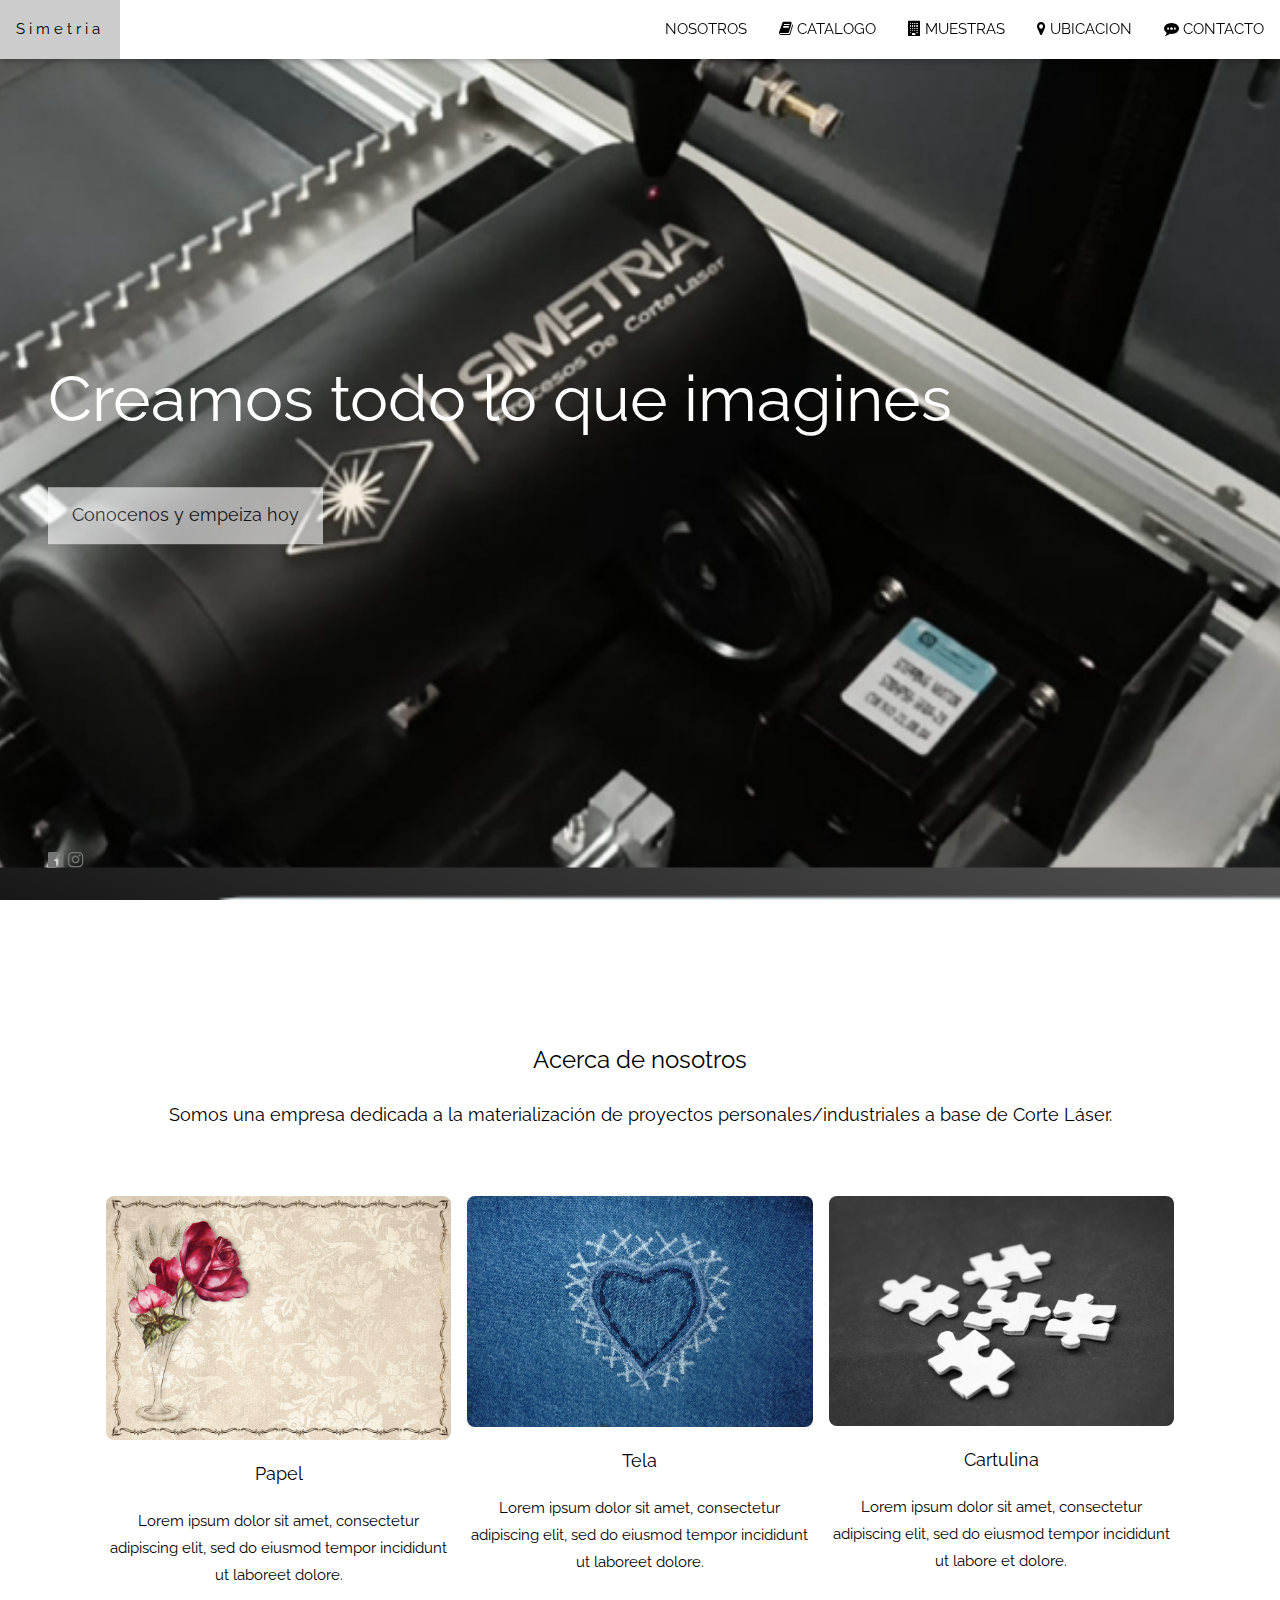
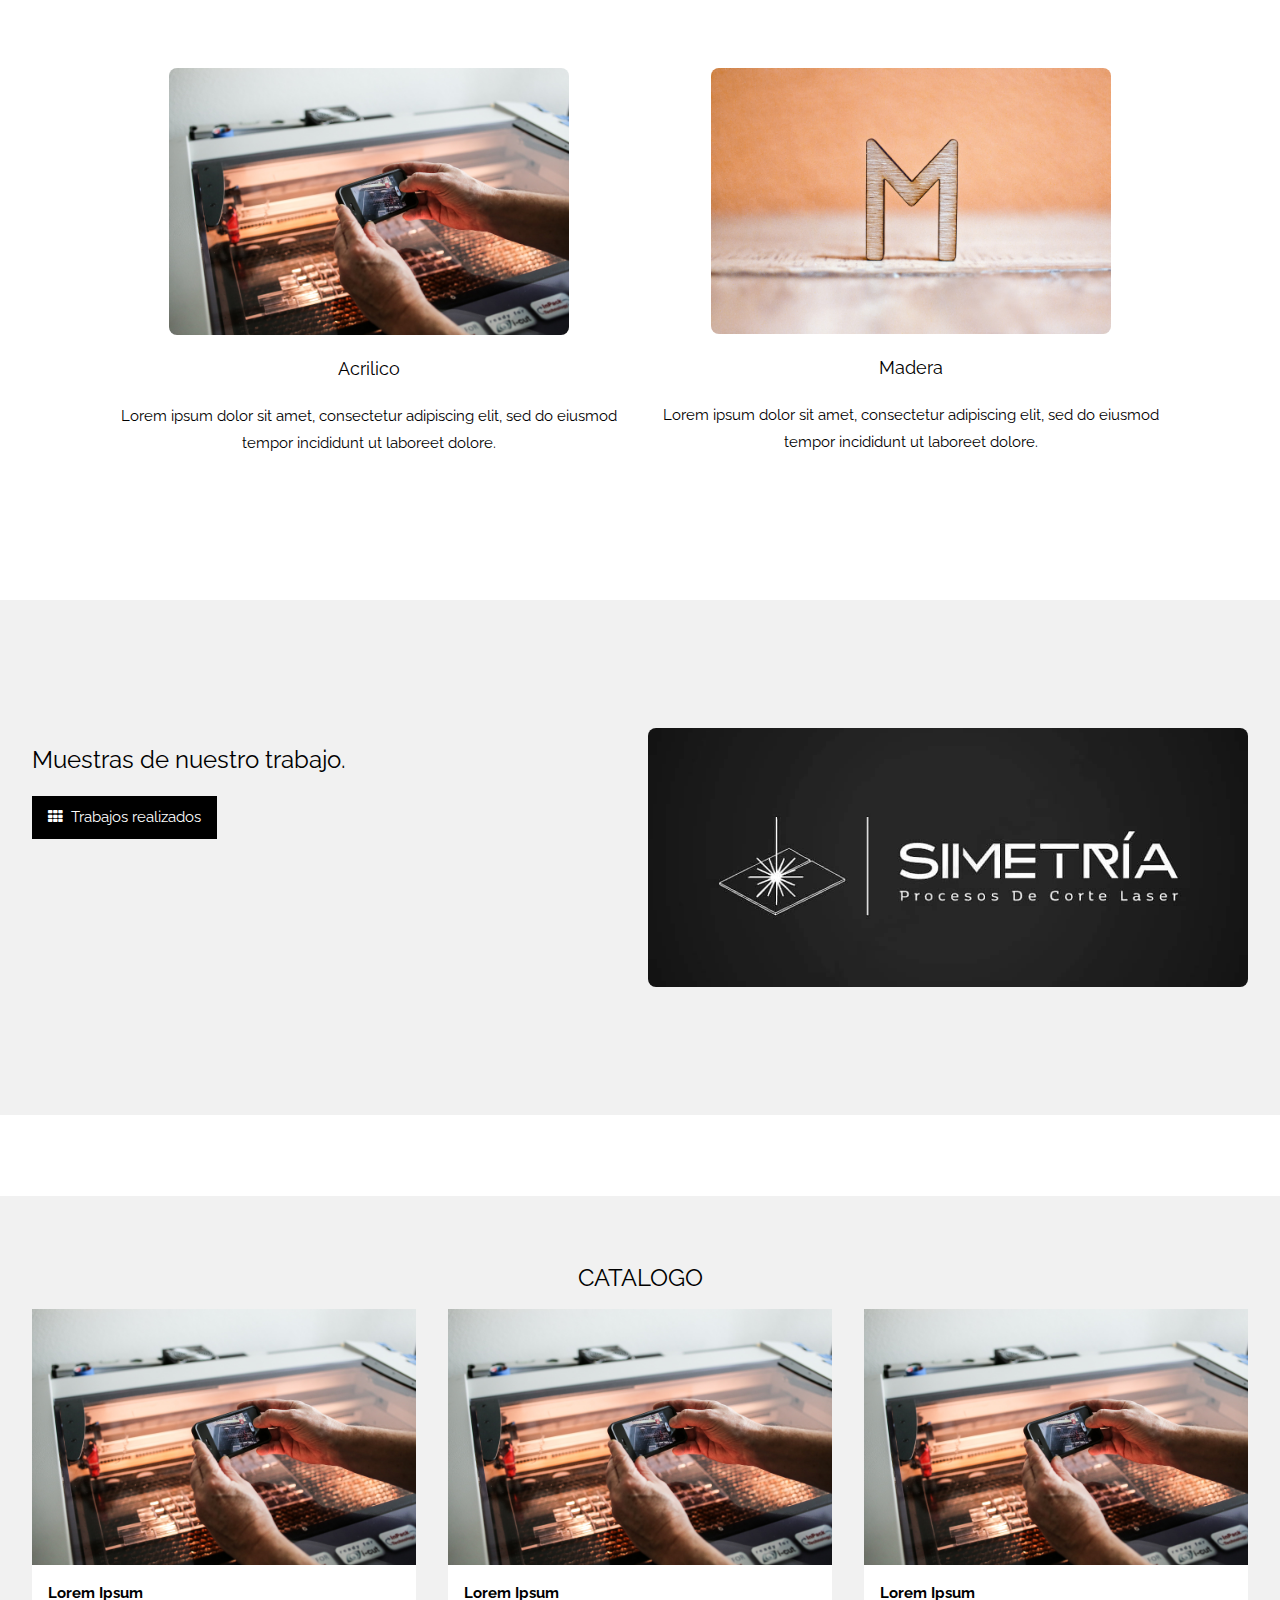
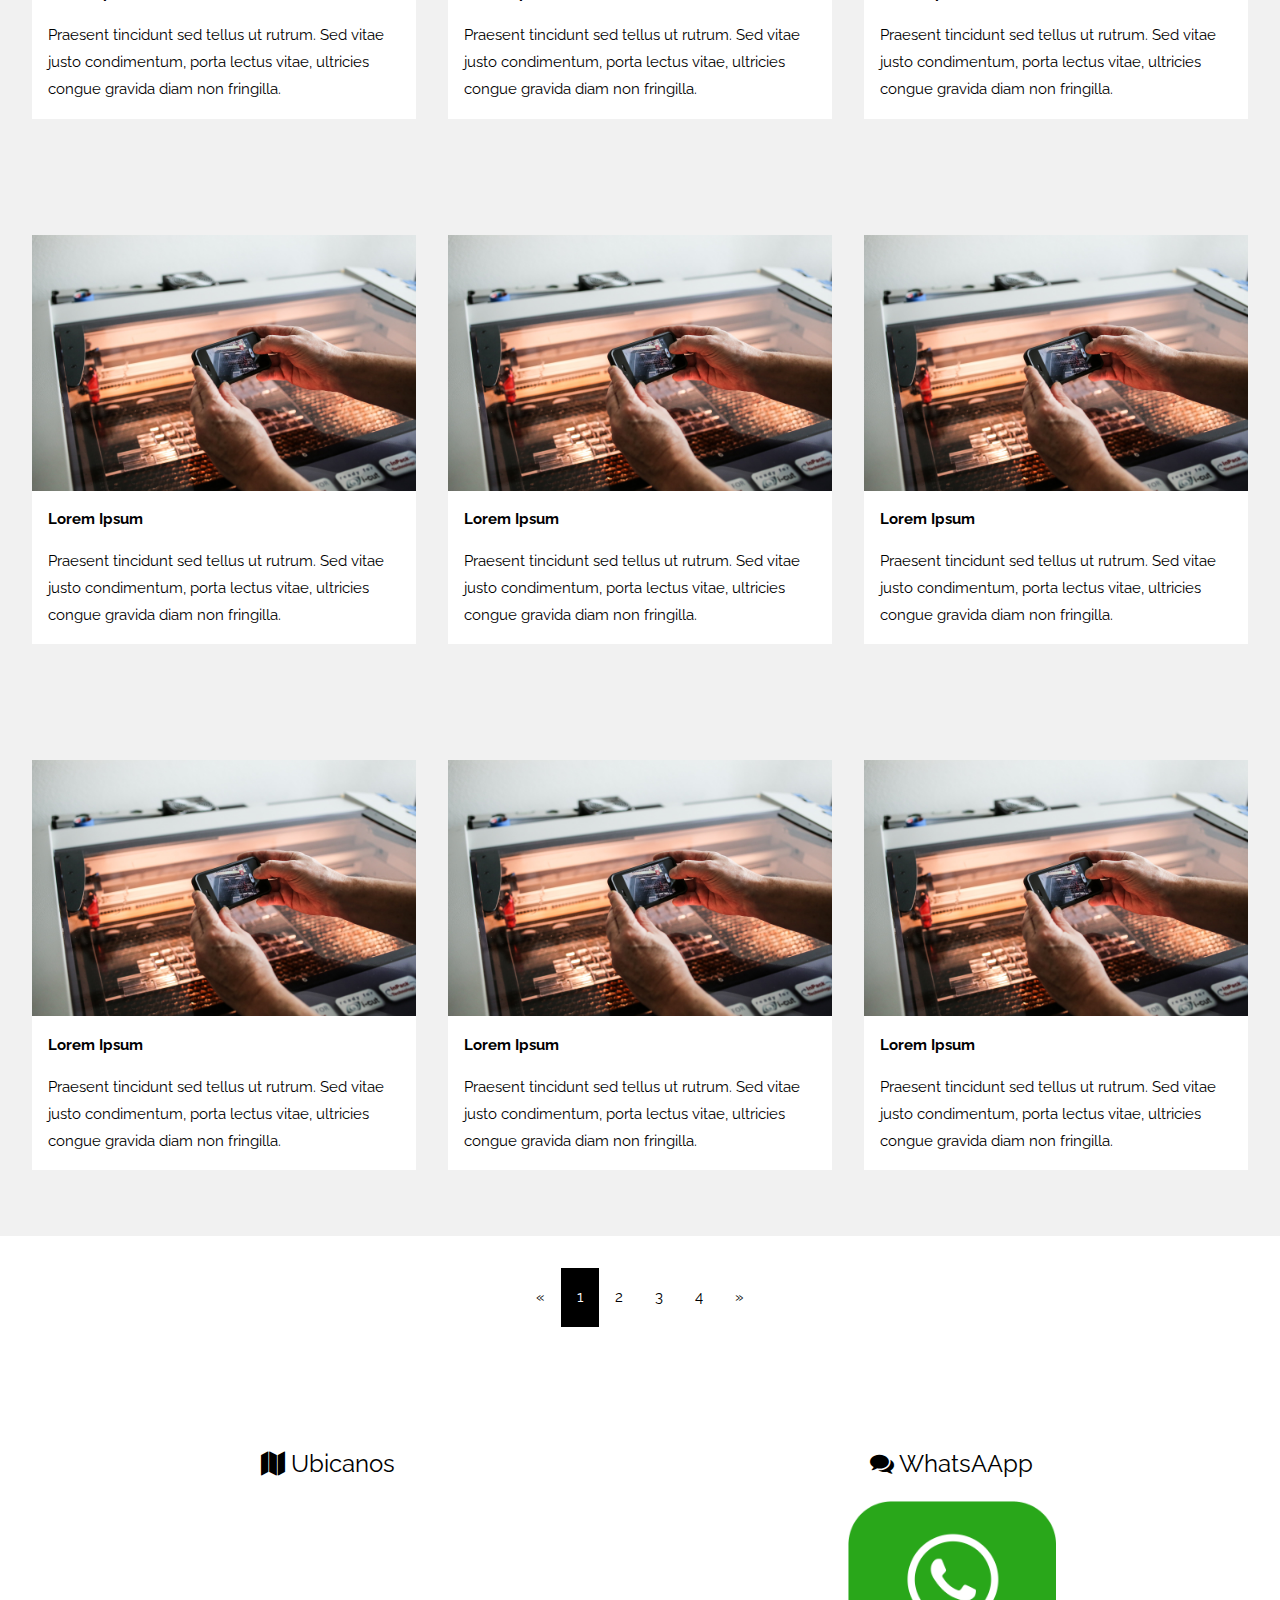
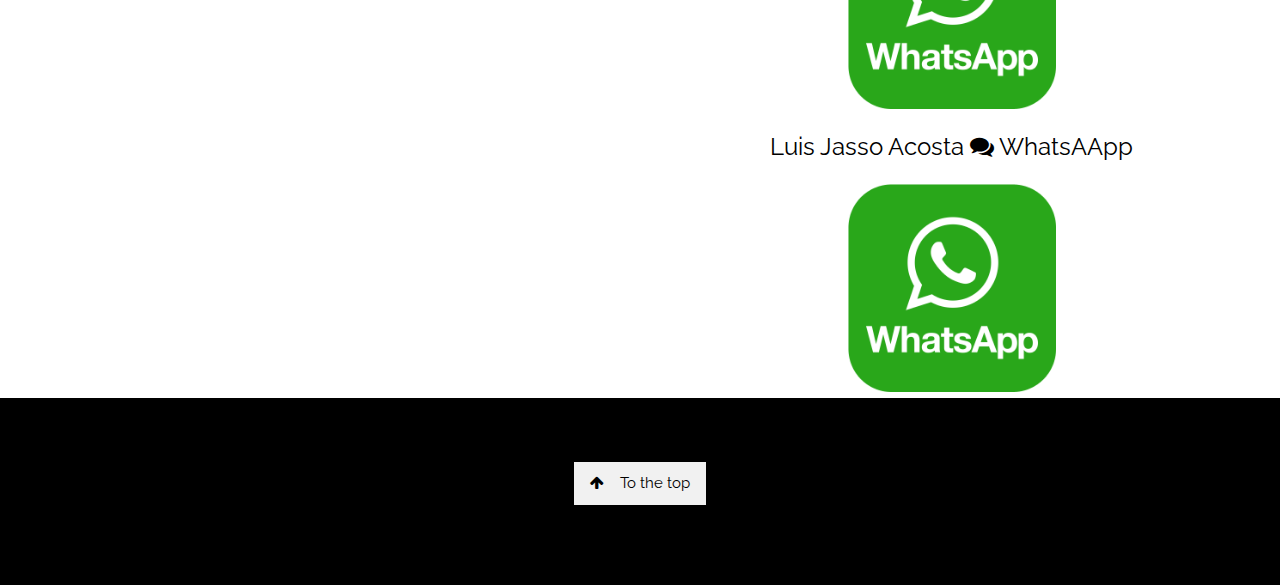
<file: index.html>
<!DOCTYPE html>
<html>

<head>
    <title>simetria.laser</title>
    <meta charset="UTF-8">
    <meta name="viewport" content="width=device-width, initial-scale=1">
    <link rel="stylesheet" href="https://www.w3schools.com/w3css/4/w3.css">
    <link rel="stylesheet" href="https://fonts.googleapis.com/css?family=Raleway">
    <link rel="stylesheet" href="https://cdnjs.cloudflare.com/ajax/libs/font-awesome/4.7.0/css/font-awesome.min.css">
    <style>
        body,
        h1,
        h2,
        h3,
        h4,
        h5,
        h6 {
            font-family: "Raleway", sans-serif
        }

        body,
        html {
            height: 100%;
            line-height: 1.8;
        }

        /* Full height image header */
        .bgimg-1 {
            background-position: center;
            background-size: cover;
            background-image: url("./simetria.PNG");
            min-height: 100%;
        }

        .w3-bar .w3-button {
            padding: 16px;
        }
    </style>
</head>

<body>

    <!-- Navbar (sit on top) -->
    <div class="w3-top">
        <div class="w3-bar w3-white w3-card" id="myNavbar">
            <a href="#home" class="w3-bar-item w3-button w3-wide">Simetria</a>
            <!-- Right-sided navbar links -->
            <div class="w3-right w3-hide-small">
                <a href="#NOSOTROS" class="w3-bar-item w3-button">NOSOTROS</a>
                <a href="#CATALOGO" class="w3-bar-item w3-button"><i class="fa fa-book"></i> CATALOGO</a>
                <a href="#MUESTRAS" class="w3-bar-item w3-button"><i class="fa fa-building"></i> MUESTRAS</a>
                <a href="#UBICACION" class="w3-bar-item w3-button"><i class="fa fa-map-marker"></i> UBICACION</a>
                <a href="#CONTACTO" class="w3-bar-item w3-button"><i class="fa fa-commenting"></i> CONTACTO</a>
            </div>
            <!-- Hide right-floated links on small screens and replace them with a menu icon -->

            <a href="javascript:void(0)" class="w3-bar-item w3-button w3-right w3-hide-large w3-hide-medium"
                onclick="w3_open()">
                <i class="fa fa-bars"></i>
            </a>
        </div>
    </div>

    <!-- Sidebar on small screens when clicking the menu icon -->
    <nav class="w3-sidebar w3-bar-block w3-black w3-card w3-animate-left w3-hide-medium w3-hide-large"
        style="display:none" id="mySidebar">
        <a href="javascript:void(0)" onclick="w3_close()" class="w3-bar-item w3-button w3-large w3-padding-16">Close
            ×</a>
        <a href="#NOSOTROS" onclick="w3_close()" class="w3-bar-item w3-button">NOSOTROS</a>
        <a href="#CATALOGO" onclick="w3_close()" class="w3-bar-item w3-button">CATALOGO</a>
        <a href="#MUESTRAS" onclick="w3_close()" class="w3-bar-item w3-button">MUESTRAS</a>
        <a href="#UBICACION" onclick="w3_close()" class="w3-bar-item w3-button">UBICACION</a>
        <a href="#CONTACTO" onclick="w3_close()" class="w3-bar-item w3-button">CONTACTO</a>
    </nav>

    <!-- Header with full-height image -->
    <header class="bgimg-1 w3-display-container w3-grayscale-min" id="home">
        <div class="w3-display-left w3-text-white" style="padding:48px">
            <span class="w3-jumbo w3-hide-small">Creamos todo lo que imagines</span><br>

            <p><a href="#NOSOTROS"
                    class="w3-button w3-white w3-padding-large w3-large w3-margin-top w3-opacity w3-hover-opacity-off">Conocenos
                    y empeiza hoy</a></p>
        </div>
        <div class="w3-display-bottomleft w3-text-grey w3-large" style="padding:24px 48px">
            <a href="https://www.facebook.com/profile.php?id=100086911478084"><i
                    class="fa fa-facebook-official w3-hover-opacity"></i></a>
            <a href="https://www.instagram.com/simetria.laser/"><i class="fa fa-instagram w3-hover-opacity"></i></a>
        </div>
    </header>

    <!-- NOSOTROS Section -->
    <div class="w3-container" style="padding:128px 90px" id="NOSOTROS">
        <h3 class="w3-center">Acerca de nosotros</h3>
        <p class="w3-center w3-large">Somos una empresa dedicada a la materialización de proyectos
            personales/industriales a base de Corte Láser.</p>
        <div class="w3-row-padding w3-center" style="margin-top:64px">
            <div class="w3-third">
                <img class="w3-image w3-round-large" src="./papel.jpg" alt="Buildings" width="400" height="394">
                <p class="w3-large">Papel</p>
                <p>Lorem ipsum dolor sit amet, consectetur adipiscing elit, sed do eiusmod tempor incididunt ut laboreet
                    dolore.</p>
            </div>
            <div class="w3-third">
                <img class="w3-image w3-round-large" src="./tela.jpg" alt="Buildings" width="400" height="394">
                <p class="w3-large">Tela</p>
                <p>Lorem ipsum dolor sit amet, consectetur adipiscing elit, sed do eiusmod tempor incididunt ut laboreet
                    dolore.</p>
            </div>
            <div class="w3-third">
                <img class="w3-image w3-round-large" src="./catrulina.jpg" alt="Buildings" width="400"
                    height="394">
                <p class="w3-large">Cartulina</p>
                <p>Lorem ipsum dolor sit amet, consectetur adipiscing elit, sed do eiusmod tempor incididunt ut labore
                    et dolore.</p>
            </div>
        </div>
        <div class="w3-row-padding w3-center" style="margin-top:64px">
            <div class="w3-half">
                <img class="w3-image w3-round-large" src="./acrilico.jpg" alt="Buildings" width="400"
                    height="394">
                <p class="w3-large">Acrilico</p>
                <p>Lorem ipsum dolor sit amet, consectetur adipiscing elit, sed do eiusmod tempor incididunt ut laboreet
                    dolore.</p>
            </div>
            <div class="w3-half">
                <img class="w3-image w3-round-large" src="./madera.jpg" alt="Buildings" width="400" height="394">
                <p class="w3-large">Madera</p>
                <p>Lorem ipsum dolor sit amet, consectetur adipiscing elit, sed do eiusmod tempor incididunt ut laboreet
                    dolore.</p>
            </div>
        </div>
    </div>

    <!-- Promo Section - "We know design" -->
    <div class="w3-container w3-light-grey" style="padding:128px 16px" id="MUESTRAS">
        <div class="w3-row-padding">
            <div class="w3-col m6">
                <h3>Muestras de nuestro trabajo.</h3>
                <p><a href="./catalogo.html" class="w3-button w3-black"><i class="fa fa-th"> </i> Trabajos
                        realizados</a></p>
            </div>
            <div class="w3-col m6">
                <img class="w3-image w3-round-large" src="./logo.jpg" alt="Buildings" width="600" height="394">
            </div>
        </div>
    </div>

    <!-- Team Section 
    <div class="w3-container" style="padding:128px 16px" id="team">
        <h3 class="w3-center">THE TEAM</h3>
        <p class="w3-center w3-large">The ones who runs this company</p>
        <div class="w3-row-padding w3-grayscale" style="margin-top:64px">
            <div class="w3-col l3 m6 w3-margin-bottom">
                <div class="w3-card">
                    <img src="/w3images/team2.jpg" alt="John" style="width:100%">
                    <div class="w3-container">
                        <h3>John Doe</h3>
                        <p class="w3-opacity">CEO & Founder</p>
                        <p>Phasellus eget enim eu lectus faucibus vestibulum. Suspendisse sodales pellentesque
                            elementum.</p>
                        <p><button class="w3-button w3-light-grey w3-block"><i class="fa fa-envelope"></i>
                                Contact</button></p>
                    </div>
                </div>
            </div>
            <div class="w3-col l3 m6 w3-margin-bottom">
                <div class="w3-card">
                    <img src="/w3images/team1.jpg" alt="Jane" style="width:100%">
                    <div class="w3-container">
                        <h3>Anja Doe</h3>
                        <p class="w3-opacity">Art Director</p>
                        <p>Phasellus eget enim eu lectus faucibus vestibulum. Suspendisse sodales pellentesque
                            elementum.</p>
                        <p><button class="w3-button w3-light-grey w3-block"><i class="fa fa-envelope"></i>
                                Contact</button></p>
                    </div>
                </div>
            </div>
            <div class="w3-col l3 m6 w3-margin-bottom">
                <div class="w3-card">
                    <img src="/w3images/team3.jpg" alt="Mike" style="width:100%">
                    <div class="w3-container">
                        <h3>Mike Ross</h3>
                        <p class="w3-opacity">Web Designer</p>
                        <p>Phasellus eget enim eu lectus faucibus vestibulum. Suspendisse sodales pellentesque
                            elementum.</p>
                        <p><button class="w3-button w3-light-grey w3-block"><i class="fa fa-envelope"></i>
                                Contact</button></p>
                    </div>
                </div>
            </div>
            <div class="w3-col l3 m6 w3-margin-bottom">
                <div class="w3-card">
                    <img src="/w3images/team4.jpg" alt="Dan" style="width:100%">
                    <div class="w3-container">
                        <h3>Dan Star</h3>
                        <p class="w3-opacity">Designer</p>
                        <p>Phasellus eget enim eu lectus faucibus vestibulum. Suspendisse sodales pellentesque
                            elementum.</p>
                        <p><button class="w3-button w3-light-grey w3-block"><i class="fa fa-envelope"></i>
                                Contact</button></p>
                    </div>
                </div>
            </div>
        </div>
    </div> -->
    <br>
    <br>
    <br>
    <!-- First Photo Grid-->
    <div class="w3-container w3-light-grey" style="padding:50px 16px" id="CATALOGO">
        <h3 class="w3-center">CATALOGO</h3>
        <div class="w3-third w3-container w3-margin-bottom">
            <img src="./acrilico.jpg" alt="Norway" style="width:100%" class="w3-hover-opacity">
            <div class="w3-container w3-white">
                <p><b>Lorem Ipsum</b></p>
                <p>Praesent tincidunt sed tellus ut rutrum. Sed vitae justo condimentum, porta lectus vitae, ultricies
                    congue gravida diam non fringilla.</p>
            </div>
        </div>
        <div class="w3-third w3-container w3-margin-bottom">
            <img src="./acrilico.jpg" alt="Norway" style="width:100%" class="w3-hover-opacity">
            <div class="w3-container w3-white">
                <p><b>Lorem Ipsum</b></p>
                <p>Praesent tincidunt sed tellus ut rutrum. Sed vitae justo condimentum, porta lectus vitae, ultricies
                    congue gravida diam non fringilla.</p>
            </div>
        </div>
        <div class="w3-third w3-container">
            <img src="./acrilico.jpg" alt="Norway" style="width:100%" class="w3-hover-opacity">
            <div class="w3-container w3-white">
                <p><b>Lorem Ipsum</b></p>
                <p>Praesent tincidunt sed tellus ut rutrum. Sed vitae justo condimentum, porta lectus vitae, ultricies
                    congue gravida diam non fringilla.</p>
            </div>
        </div>
    </div>

    <!-- SECOND Photo Grid-->
    <div class="w3-container w3-light-grey" style="padding:50px 16px" id="CATALOGO">
        <div class="w3-third w3-container w3-margin-bottom">
            <img src="./acrilico.jpg" alt="Norway" style="width:100%" class="w3-hover-opacity">
            <div class="w3-container w3-white">
                <p><b>Lorem Ipsum</b></p>
                <p>Praesent tincidunt sed tellus ut rutrum. Sed vitae justo condimentum, porta lectus vitae, ultricies
                    congue gravida diam non fringilla.</p>
            </div>
        </div>
        <div class="w3-third w3-container w3-margin-bottom">
            <img src="./acrilico.jpg" alt="Norway" style="width:100%" class="w3-hover-opacity">
            <div class="w3-container w3-white">
                <p><b>Lorem Ipsum</b></p>
                <p>Praesent tincidunt sed tellus ut rutrum. Sed vitae justo condimentum, porta lectus vitae, ultricies
                    congue gravida diam non fringilla.</p>
            </div>
        </div>
        <div class="w3-third w3-container">
            <img src="./acrilico.jpg" alt="Norway" style="width:100%" class="w3-hover-opacity">
            <div class="w3-container w3-white">
                <p><b>Lorem Ipsum</b></p>
                <p>Praesent tincidunt sed tellus ut rutrum. Sed vitae justo condimentum, porta lectus vitae, ultricies
                    congue gravida diam non fringilla.</p>
            </div>
        </div>
    </div>
    <!-- THIR Photo Grid-->
    <div class="w3-container w3-light-grey" style="padding:50px 16px" id="CATALOGO">
        <div class="w3-third w3-container w3-margin-bottom">
            <img src="./acrilico.jpg" alt="Norway" style="width:100%" class="w3-hover-opacity">
            <div class="w3-container w3-white">
                <p><b>Lorem Ipsum</b></p>
                <p>Praesent tincidunt sed tellus ut rutrum. Sed vitae justo condimentum, porta lectus vitae, ultricies
                    congue gravida diam non fringilla.</p>
            </div>
        </div>
        <div class="w3-third w3-container w3-margin-bottom">
            <img src="./acrilico.jpg" alt="Norway" style="width:100%" class="w3-hover-opacity">
            <div class="w3-container w3-white">
                <p><b>Lorem Ipsum</b></p>
                <p>Praesent tincidunt sed tellus ut rutrum. Sed vitae justo condimentum, porta lectus vitae, ultricies
                    congue gravida diam non fringilla.</p>
            </div>
        </div>
        <div class="w3-third w3-container">
            <img src="./acrilico.jpg" alt="Norway" style="width:100%" class="w3-hover-opacity">
            <div class="w3-container w3-white">
                <p><b>Lorem Ipsum</b></p>
                <p>Praesent tincidunt sed tellus ut rutrum. Sed vitae justo condimentum, porta lectus vitae, ultricies
                    congue gravida diam non fringilla.</p>
            </div>
        </div>
    </div>

    <!-- Pagination -->
    <div class="w3-center w3-padding-32">
        <div class="w3-bar">
            <a href="#" class="w3-bar-item w3-button w3-hover-black">«</a>
            <a href="#" class="w3-bar-item w3-black w3-button">1</a>
            <a href="#" class="w3-bar-item w3-button w3-hover-black">2</a>
            <a href="#" class="w3-bar-item w3-button w3-hover-black">3</a>
            <a href="#" class="w3-bar-item w3-button w3-hover-black">4</a>
            <a href="#" class="w3-bar-item w3-button w3-hover-black">»</a>
        </div>
    </div>




    <!-- Contact Section -->
    <div class="w3-row-padding w3-center" style="margin-top:64px" id="CONTACTO">
        <div class="w3-row-padding">
            <div class="w3-col m6">
                <h3><i class="fa fa-map"></i> Ubicanos</h3>
                <iframe
                    src="https://www.google.com/maps/embed?pb=!1m18!1m12!1m3!1d3766.0142443860423!2d-99.00627208464438!3d19.281746750482544!2m3!1f0!2f0!3f0!3m2!1i1024!2i768!4f13.1!3m3!1m2!1s0x85ce1d8c5e19a047%3A0x543ba2d117fc3cf6!2sSIMETR%C3%8DA-Procesos%20de%20Corte%20Laser!5e0!3m2!1ses-419!2smx!4v1667268137106!5m2!1ses-419!2smx"
                    width="300" height="300" style="border:0;" allowfullscreen="" loading="lazy"
                    referrerpolicy="no-referrer-when-downgrade">
                </iframe>
            </div>
            <div class="w3-col m6">
                <h3><i class="fa fa-comments"></i> WhatsAApp</h3>
                <a href="https://api.whatsapp.com/send?phone=5644955218"><img src="./whatsapp.png" alt="HTML tutorial"
                        style="width:220px;height:220px;"></a>
            </div>
            <div class="w3-col m6">
                <h3>Luis Jasso Acosta <i class="fa fa-comments"></i> WhatsAApp</h3>
                <a href="https://api.whatsapp.com/send?phone=5544539329"><img src="./whatsapp.png" alt="HTML tutorial"
                        style="width:220px;height:220px;"></a>
            </div>
        </div>
    </div>

    <!-- Footer -->
    <footer class="w3-center w3-black w3-padding-64">
        <a href="#home" class="w3-button w3-light-grey"><i class="fa fa-arrow-up w3-margin-right"></i>To the top</a>
        <div class="w3-xlarge w3-section">
        </div>
    </footer>

    <script>
        // Modal Image Gallery
        function onClick(element) {
            document.getElementById("img01").src = element.src;
            document.getElementById("modal01").style.display = "block";
            var captionText = document.getElementById("caption");
            captionText.innerHTML = element.alt;
        }


        // Toggle between showing and hiding the sidebar when clicking the menu icon
        var mySidebar = document.getElementById("mySidebar");

        function w3_open() {
            if (mySidebar.style.display === 'block') {
                mySidebar.style.display = 'none';
            } else {
                mySidebar.style.display = 'block';
            }
        }

        // Close the sidebar with the close button
        function w3_close() {
            mySidebar.style.display = "none";
        }


    </script>

</body>

</html>
</file>
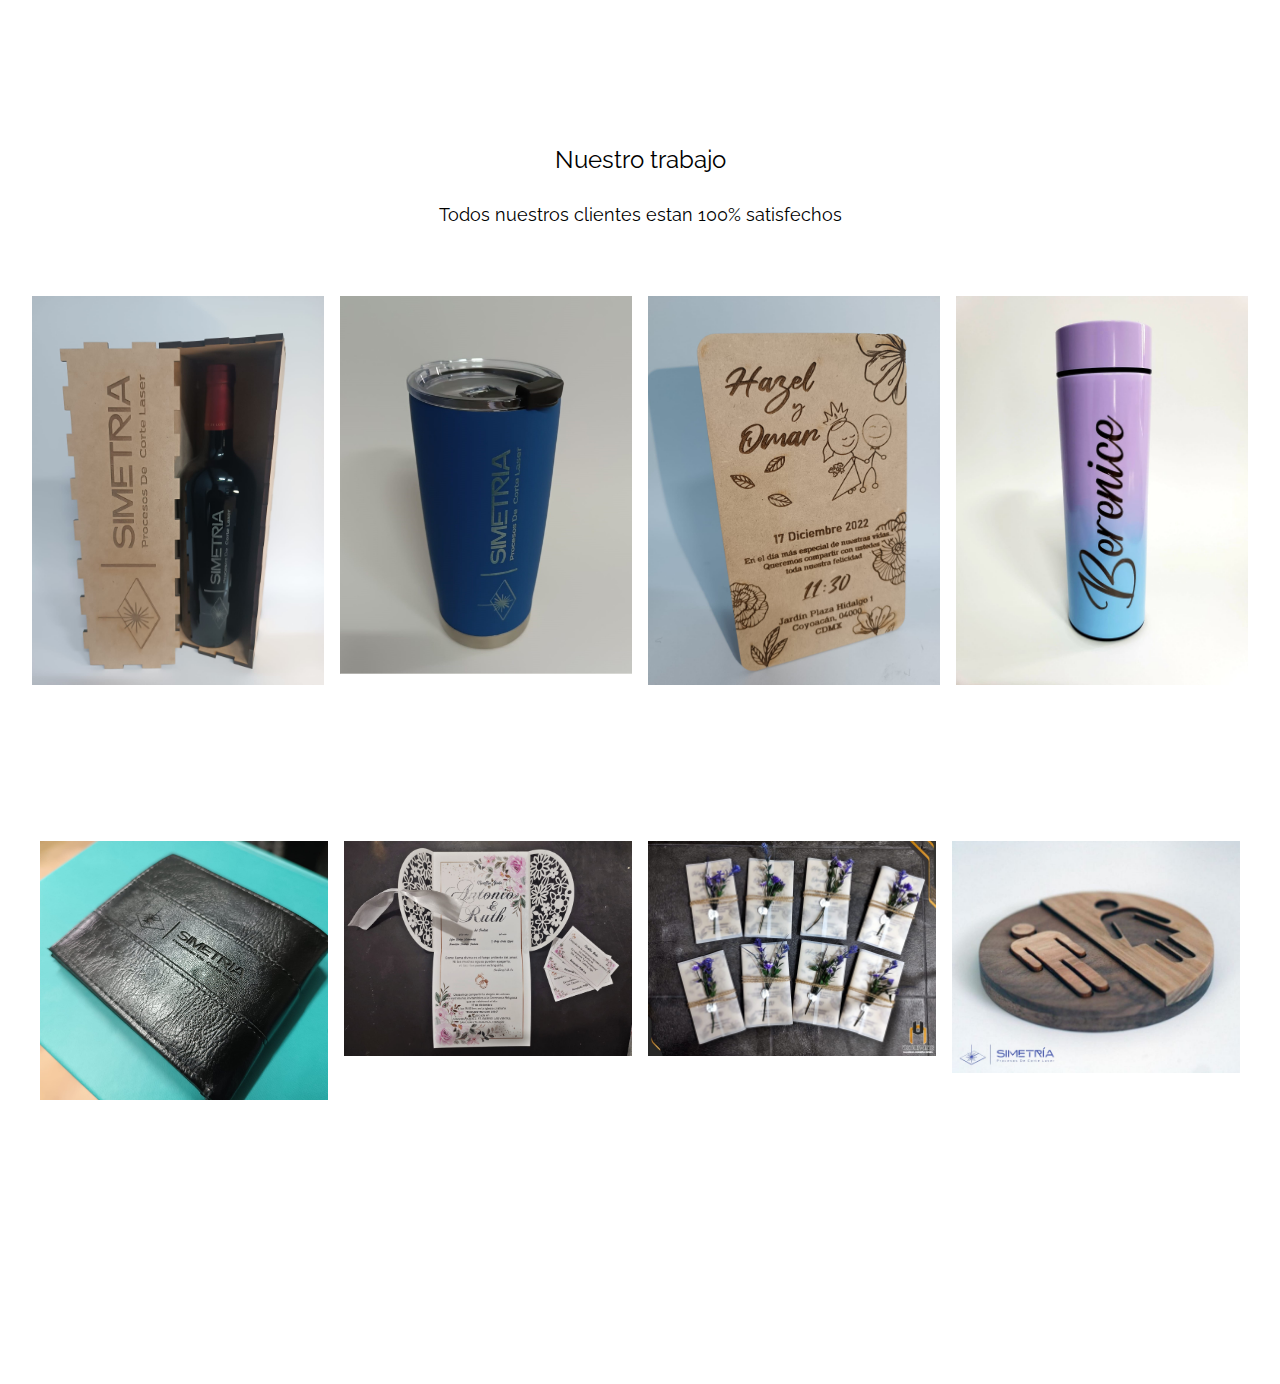
<file: catalogo.html>
<!DOCTYPE html>
<html>

<head>
    <title>simetria.laser</title>
    <meta charset="UTF-8">
    <meta name="viewport" content="width=device-width, initial-scale=1">
    <link rel="stylesheet" href="https://www.w3schools.com/w3css/4/w3.css">
    <link rel="stylesheet" href="https://fonts.googleapis.com/css?family=Raleway">
    <link rel="stylesheet" href="https://cdnjs.cloudflare.com/ajax/libs/font-awesome/4.7.0/css/font-awesome.min.css">
    <style>
        body,
        h1,
        h2,
        h3,
        h4,
        h5,
        h6 {
            font-family: "Raleway", sans-serif
        }

        body,
        html {
            height: 100%;
            line-height: 1.8;
        }

        /* Full height image header */
        .bgimg-1 {
            background-position: center;
            background-size: cover;
            background-image: url("./simetria.PNG");
            min-height: 100%;
        }

        .w3-bar .w3-button {
            padding: 16px;
        }
    </style>
</head>

<body>
    <!--catalgo-->
    <div class="w3-container" style="padding:128px 16px">
        <h3 class="w3-center">Nuestro trabajo</h3>
        <p class="w3-center w3-large">Todos nuestros clientes estan 100% satisfechos</p>

        <div class="w3-row-padding" style="margin-top:64px">
            <div class="w3-col l3 m6">
                <img src="./muestra5.jpg" style="width:100%" onclick="onClick(this)"
                    class="w3-hover-opacity" alt="A tablet">
            </div>
            <div class="w3-col l3 m6">
                <img src="./muestra7.jpg" style="width:100%" onclick="onClick(this)"
                    class="w3-hover-opacity" alt="A typewriter">
            </div>
            <div class="w3-col l3 m6">
                <img src="./muestra3.jpg" style="width:100%" onclick="onClick(this)"
                    class="w3-hover-opacity" alt="A drone">
            </div>
            <div class="w3-col l3 m6">
                <img src="./muestra4.jpg" style="width:100%" onclick="onClick(this)"
                    class="w3-hover-opacity" alt="Soundbox">
            </div>
        </div>

        <div class="w3-row-padding w3-section" style="padding: 140px 16px" >
            <div class="w3-col l3 m6">
                <img src="./muestra6.jpg" style="width:100%" onclick="onClick(this)"
                    class="w3-hover-opacity" alt="A camera">
            </div>
            <div class="w3-col l3 m6">
                <img src="./muestra1.jpg" style="width:100%" onclick="onClick(this)"
                    class="w3-hover-opacity" alt="A microphone">
            </div>
            <div class="w3-col l3 m6">
                <img src="./muestra2.jpg" style="width:100%" onclick="onClick(this)"
                    class="w3-hover-opacity" alt="A phone">
            </div>
            <div class="w3-col l3 m6">
                <img src="./muestra8.jpg" style="width:100%" onclick="onClick(this)"
                    class="w3-hover-opacity" alt="A tableturner">
            </div>
        </div>
    </div>

    <!-- Modal for full size images on click-->
    <div id="modal01" class="w3-modal w3-black" onclick="this.style.display='none'">
        <span class="w3-button w3-xxlarge w3-black w3-padding-large w3-display-topright"
            title="Close Modal Image">×</span>
        <div class="w3-modal-content w3-animate-zoom w3-center w3-transparent w3-padding-64">
            <img id="img01" class="w3-image">
            <p id="caption" class="w3-opacity w3-large"></p>
        </div>
    </div>


    <script>
        // Modal Image Gallery
        function onClick(element) {
            document.getElementById("img01").src = element.src;
            document.getElementById("modal01").style.display = "block";
            var captionText = document.getElementById("caption");
            captionText.innerHTML = element.alt;
        }


        // Toggle between showing and hiding the sidebar when clicking the menu icon
        var mySidebar = document.getElementById("mySidebar");

        function w3_open() {
            if (mySidebar.style.display === 'block') {
                mySidebar.style.display = 'none';
            } else {
                mySidebar.style.display = 'block';
            }
        }

        // Close the sidebar with the close button
        function w3_close() {
            mySidebar.style.display = "none";
        }
    </script>
</body>

</html>
</file>
